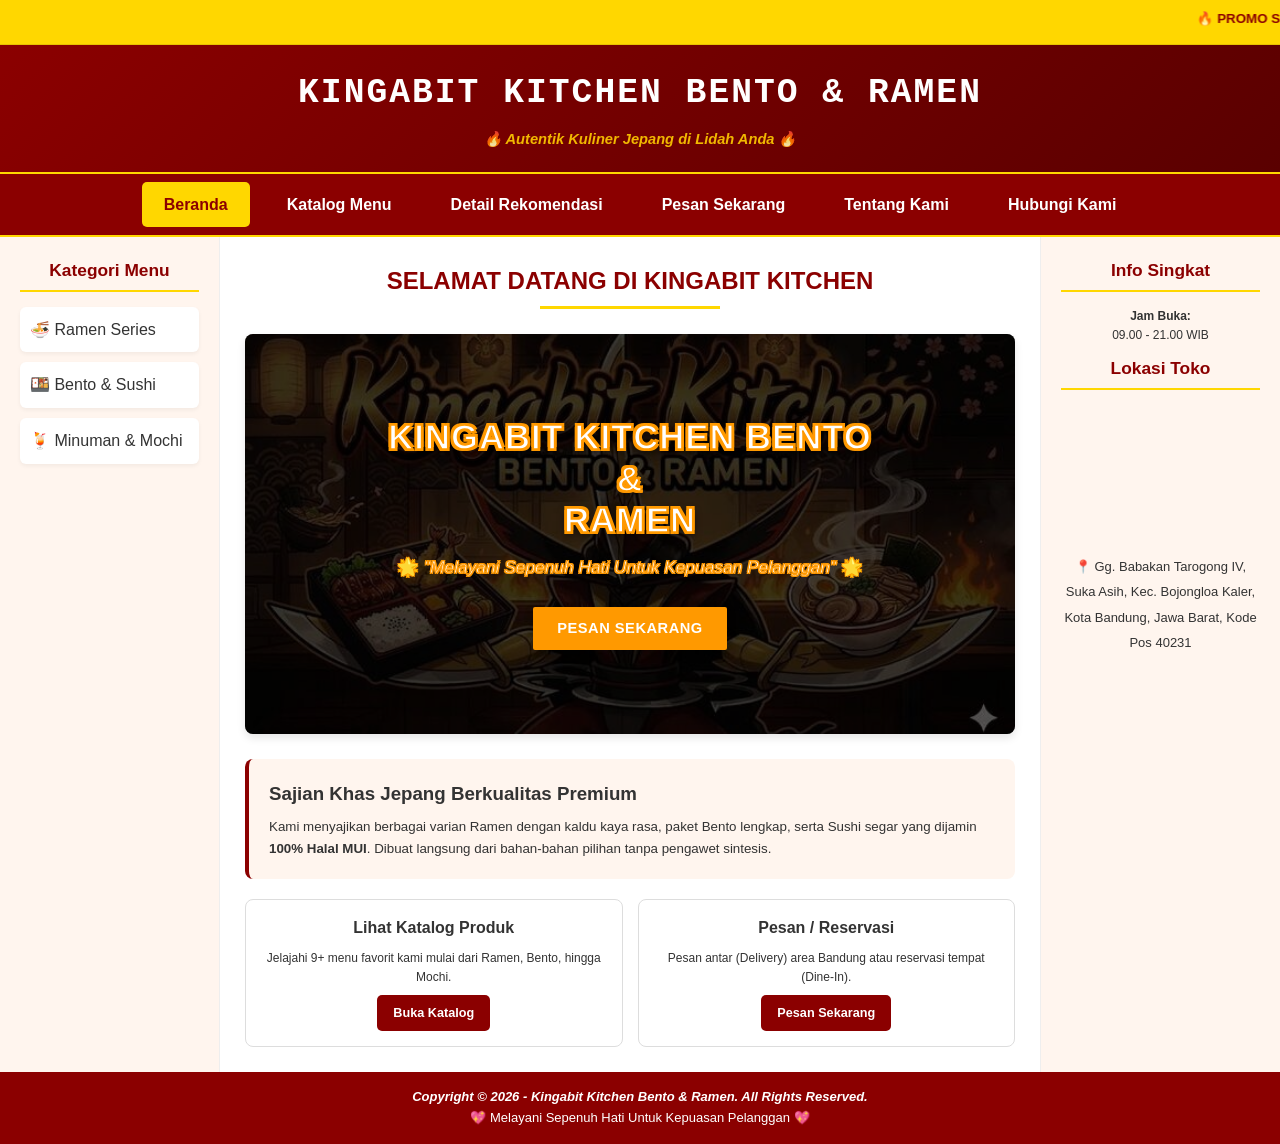
<file: index.html>
<!DOCTYPE html>
<html lang="id">
<head>
    <meta charset="UTF-8">
    <meta name="viewport" content="width=device-width, initial-scale=1.0">
    <title>Kingabit Kitchen Bento & Ramen (UAS KATI)</title>
    <link rel="stylesheet" href="style.css">
</head>
<body>
    <div class="grid-container">
        <!-- 1. HEADER -->
        <header style="
            background-color: #800000; 
            padding: 20px; 
            text-align: center;">
        <h1 style="
            color: #ffffff; 
            font-family: 'Rockwell', 'Georgia', 'Courier New', serif; 
            font-weight: bold; 
            text-transform: uppercase; 
            margin-bottom: 8px;
            letter-spacing: 2px;">
        Kingabit Kitchen Bento & Ramen
        </h1>
    
        <p style="
            color: #ffcc00; 
            font-family: 'Georgia', 'Times New Roman', serif; 
            font-style: italic; 
            font-size: 11pt; 
            margin: 0;">
        🔥 <span style="font-weight: bold;">Autentik Kuliner Jepang di Lidah Anda</span> 🔥
        </p>
        </header>

        <!-- MARQUEE PROMO -->
        <div class="marquee-container">
            <marquee behavior="scroll" direction="left">
                🔥 PROMO SPECIAL: Diskon Paket Combo Ramen + Ocha Refill Cuma Rp 45.000! Gratis Ongkir Wilayah Bandung Kota 🔥
            </marquee>
        </div>

        <!-- 2. MENU NAVIGASI -->
        <nav class="menu-bar">
            <a href="index.html" class="active">Beranda</a>
            <a href="katalog.html">Katalog Menu</a>
            <a href="detail.html">Detail Rekomendasi</a>
            <a href="transaksi.html">Pesan Sekarang</a>
            <a href="tentang.html">Tentang Kami</a>
            <a href="kontak.html">Hubungi Kami</a>
        </nav>

        <!-- 3. SIDEBAR LEFT -->
        <aside class="sidebar-left">
            <h3 class="sidebar-title">Kategori Menu</h3>
            <ul class="category-list">
                <li><a href="katalog.html#ramen">🍜 Ramen Series</a></li>
                <li><a href="katalog.html#bento">🍱 Bento & Sushi</a></li>
                <li><a href="katalog.html#minuman">🍹 Minuman & Mochi</a></li>
            </ul>
        </aside>

        <!-- 4. MAIN CONTENT -->
        <main class="content">
            <h2 class="page-title">SELAMAT DATANG DI KINGABIT KITCHEN</h2>
            <hr class="title-hr">

            <!-- Banner Utama & Link Gambar -->
           <div class="hero-banner">
            <div class="hero-overlay">
                <h1 class="hero-title">KINGABIT KITCHEN BENTO <br>&<br> RAMEN</h1>
                <p class="hero-subtitle">🌟 <i>"Melayani Sepenuh Hati Untuk Kepuasan Pelanggan"</i> 🌟</p>
                <a href="katalog.html" class="btn-hero">PESAN SEKARANG</a>
            </div>
            </div>

            <div style="background: var(--accent); padding: 20px; border-radius: 8px; border-left: 4px solid var(--primary); margin-bottom: 20px;">
                <h3>Sajian Khas Jepang Berkualitas Premium</h3>
                <p style="font-size: 10pt; margin-top: 8px;">
                    Kami menyajikan berbagai varian Ramen dengan kaldu kaya rasa, paket Bento lengkap, serta Sushi segar yang dijamin <b>100% Halal MUI</b>. Dibuat langsung dari bahan-bahan pilihan tanpa pengawet sintesis.
                </p>
            </div>

            <!-- Quick Action Cards -->
            <div style="display: grid; grid-template-columns: repeat(2, 1fr); gap: 15px;">
                <div style="border: 1px solid #ddd; padding: 15px; border-radius: 8px; text-align: center; background: #fff;">
                    <h4>Lihat Katalog Produk</h4>
                    <p style="font-size: 9pt; margin: 8px 0;">Jelajahi 9+ menu favorit kami mulai dari Ramen, Bento, hingga Mochi.</p>
                    <a href="katalog.html" class="btn-buy">Buka Katalog</a>
                </div>
                <div style="border: 1px solid #ddd; padding: 15px; border-radius: 8px; text-align: center; background: #fff;">
                    <h4>Pesan / Reservasi</h4>
                    <p style="font-size: 9pt; margin: 8px 0;">Pesan antar (Delivery) area Bandung atau reservasi tempat (Dine-In).</p>
                    <a href="transaksi.html" class="btn-buy">Pesan Sekarang</a>
                </div>
            </div>
        </main>

        <!-- 5. SIDEBAR RIGHT -->
        <aside class="sidebar-right">
            <h3 class="sidebar-title">Info Singkat</h3>
            <p style="font-size: 9pt; text-align: center; margin-bottom: 10px;">
                <b>Jam Buka:</b><br>09.00 - 21.00 WIB
            </p>
            <h3 class="sidebar-title">Lokasi Toko</h3>
            <iframe src="https://www.google.com/maps/embed?pb=!1m18!1m12!1m3!1d3960.6312420927347!2d107.5911013099026!3d-6.934601193036389!2m3!1f0!2f0!3f0!3m2!1i1024!2i768!4f13.1!3m3!1m2!1s0x2e68e8a3c2d49ab3%3A0x3b2aeac989854edc!2sGg.%20Babakan%20Tarogong%20IV%2C%20Kec.%20Bojongloa%20Kaler%2C%20Kota%20Bandung%2C%20Jawa%20Barat!5e0!3m2!1sid!2sid!4v1780182555825!5m2!1sid!2sid" 
                    width="100%" height="140" style="border:0; border-radius: 4px;" allowfullscreen="" loading="lazy"></iframe>
            <center>    
            <font face="Arial" size="2">
            📍 Gg. Babakan Tarogong IV, Suka Asih, Kec. Bojongloa Kaler, Kota Bandung, Jawa Barat, Kode Pos 40231<br><br>
            </font>
            </center>
        </aside>

        <!-- 6. FOOTER -->
        <footer>
            <center>
            <font face="Arial" size="2">
                <i><b>Copyright &copy; 2026 - Kingabit Kitchen Bento & Ramen. All Rights Reserved. </b></i><br>
                &#128150 Melayani Sepenuh Hati Untuk Kepuasan Pelanggan &#128150
            </font>
            </center>
        </footer>
    </div>
</body>
</html>
</file>
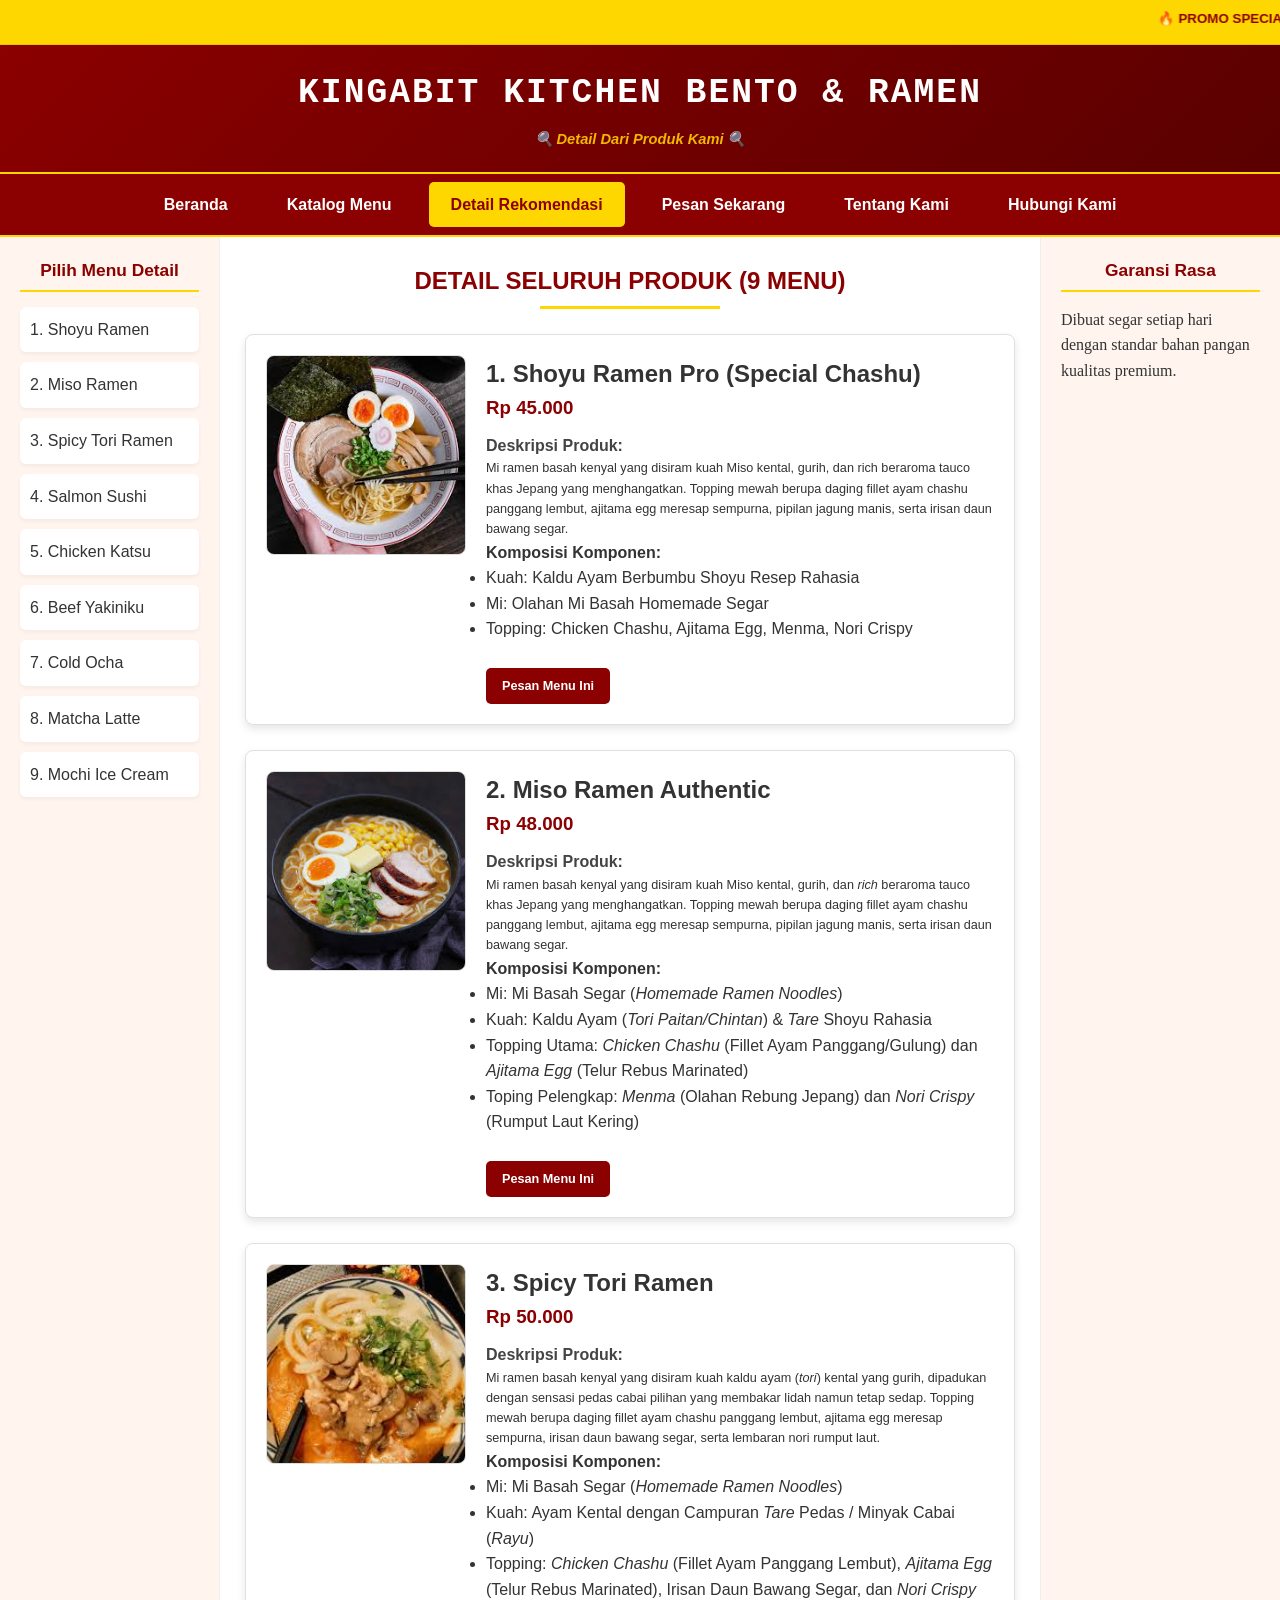
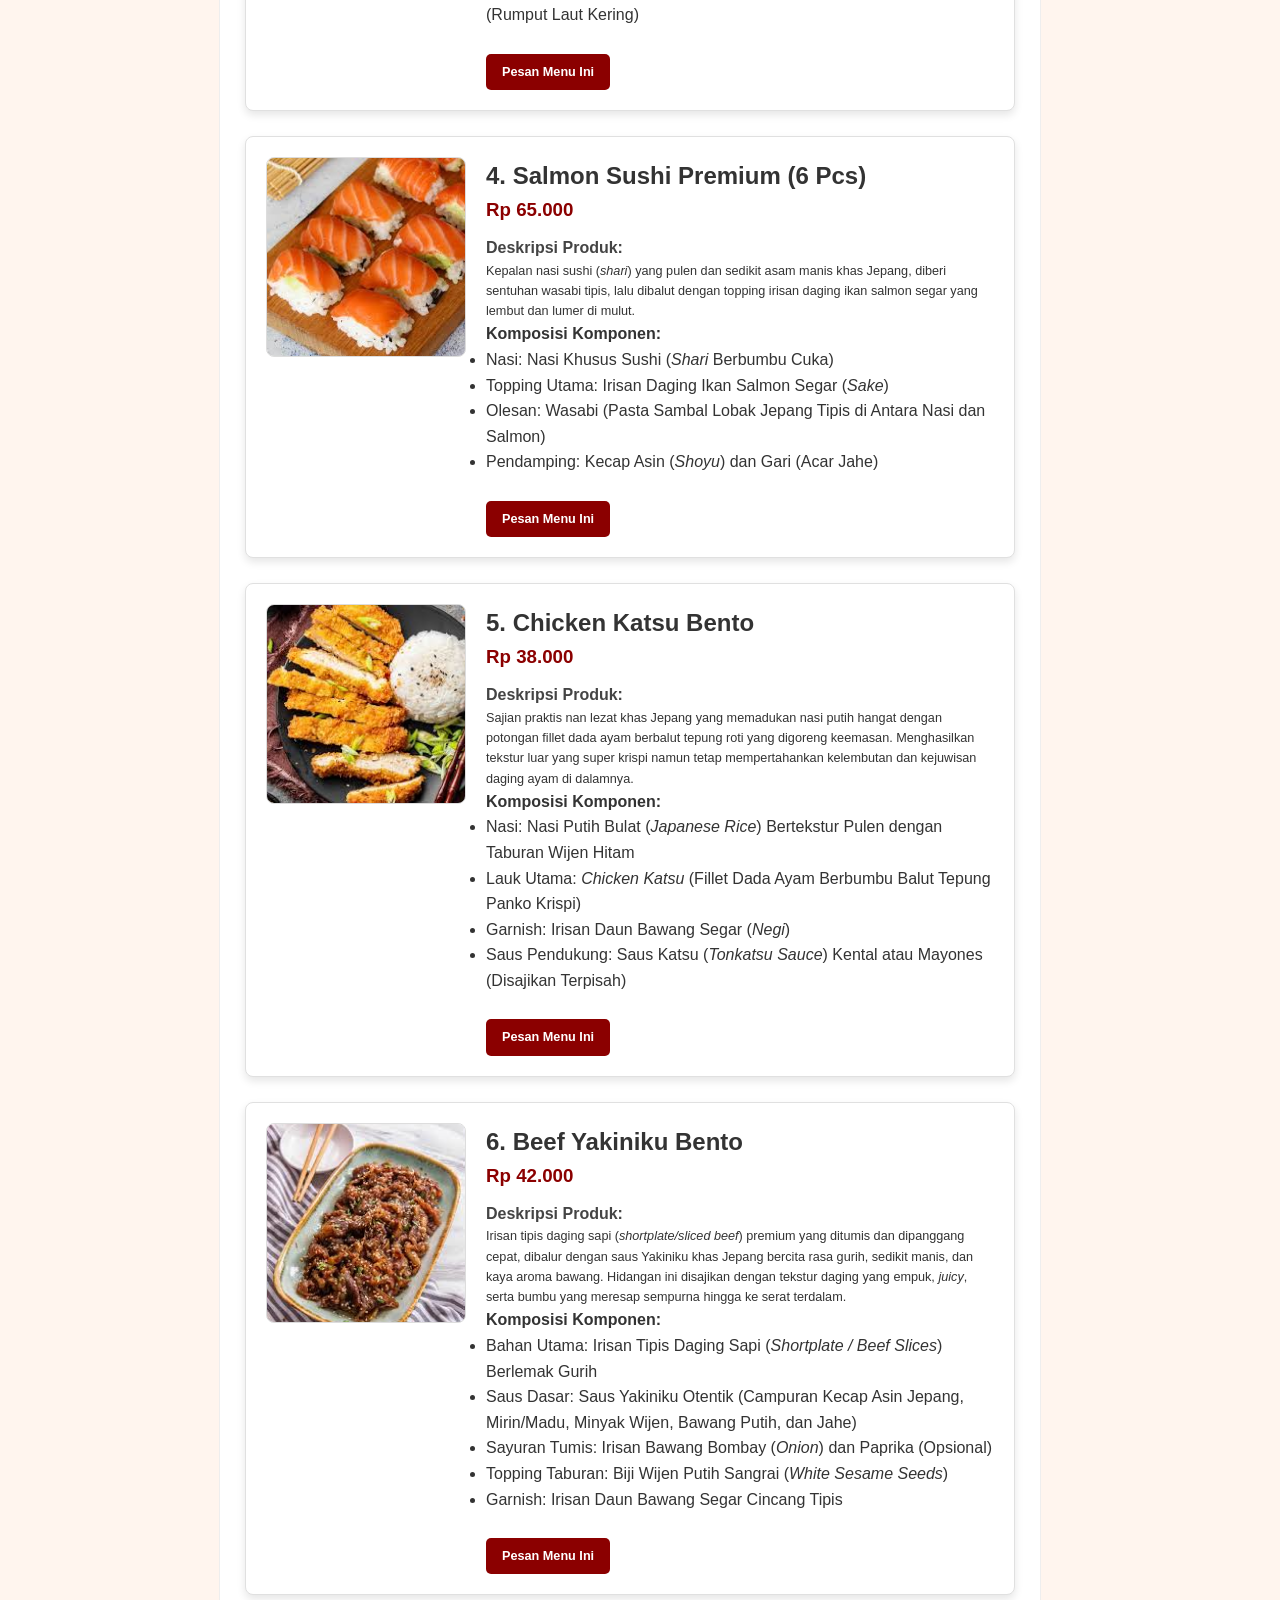
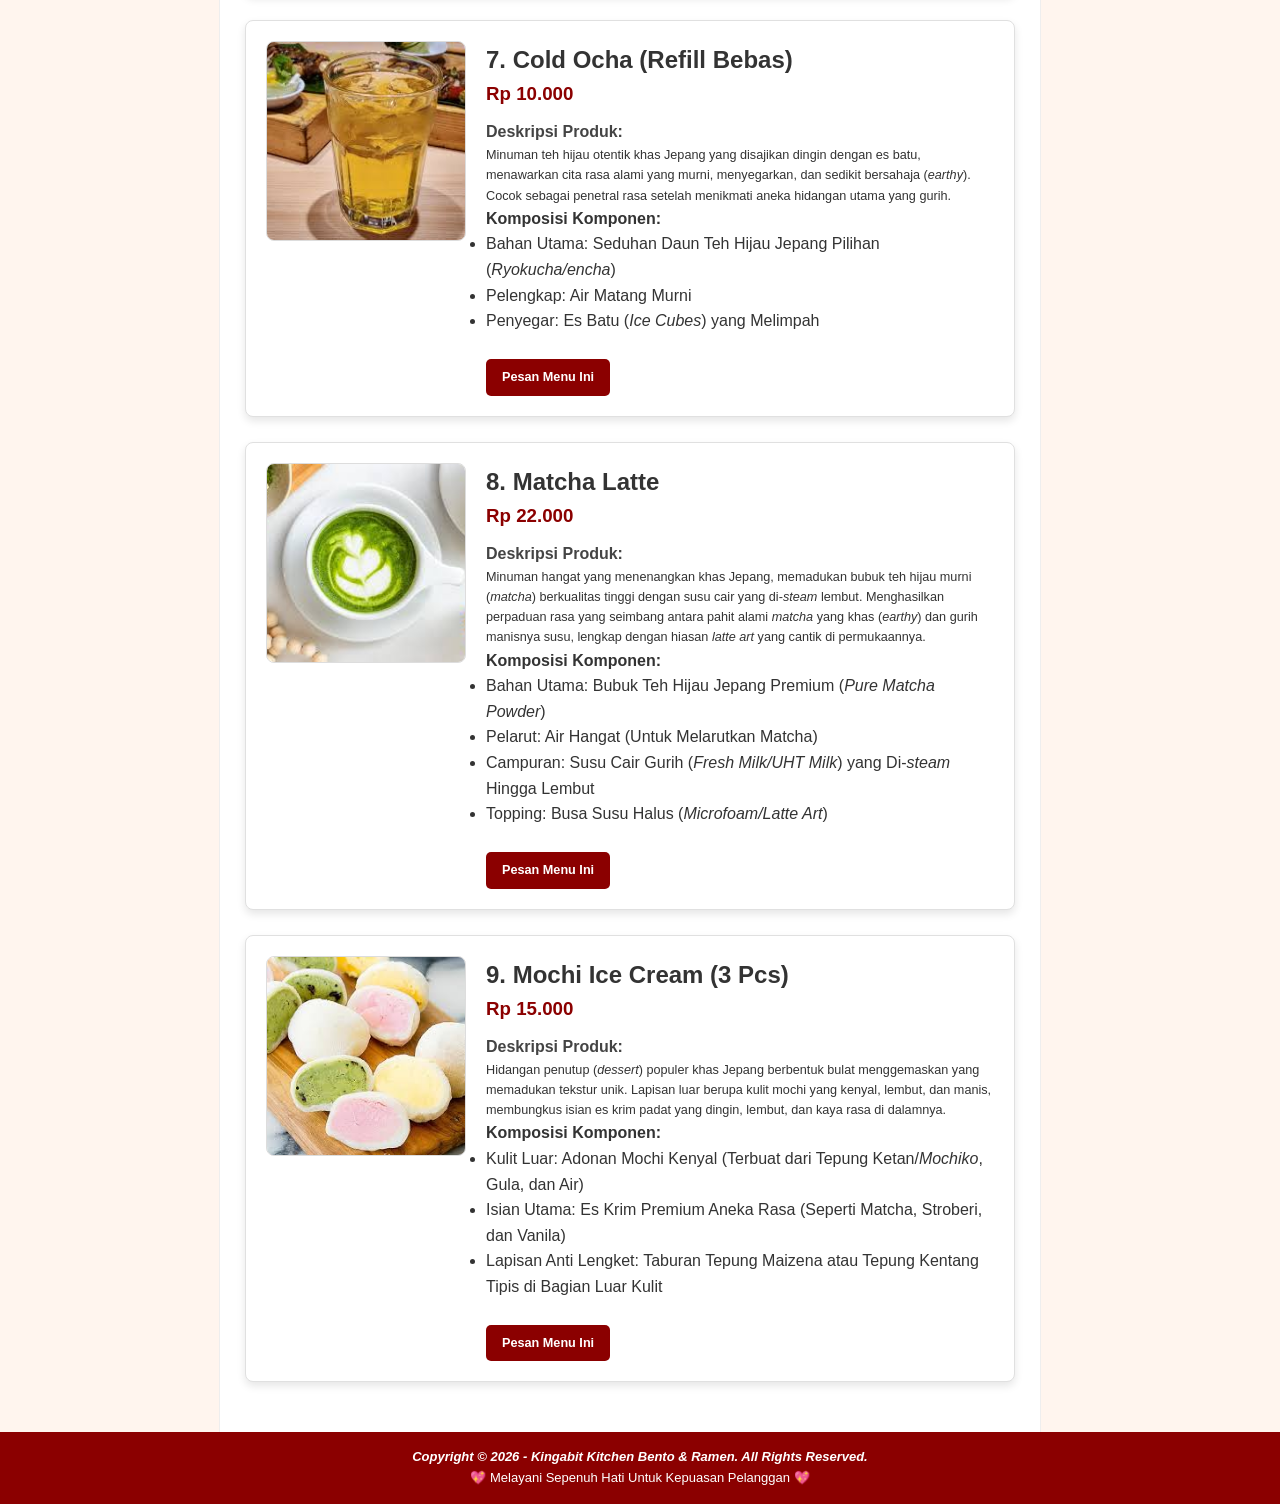
<file: detail.html>
<!DOCTYPE html>
<html lang="id">
<head>
    <meta charset="UTF-8">
    <title>Detail Produk - Kingabit Kitchen</title>
    <link rel="stylesheet" href="style.css">
</head>
<body>
    <div class="grid-container">
        <!-- MARQUEE ATAS -->
        <div class="marquee-container">
            <marquee behavior="scroll" direction="left">
                🔥 PROMO SPECIAL: Diskon Paket Combo Ramen + Ocha Refill Cuma Rp 45.000! Gratis Ongkir Wilayah Bandung Kota 🔥
            </marquee>
        </div>

        <header style="
            background-color: #800000; 
            padding: 20px; 
            text-align: center;">
        <h1 style="
            color: #ffffff; 
            font-family: 'Rockwell', 'Georgia', 'Courier New', serif; 
            font-weight: bold; 
            text-transform: uppercase; 
            margin-bottom: 8px;
            letter-spacing: 2px;">
        Kingabit Kitchen Bento & Ramen
        </h1>
    
        <p style="
            color: #ffcc00; 
            font-family: 'Georgia', 'Times New Roman', serif; 
            font-style: italic; 
            font-size: 11pt; 
            margin: 0;">
        🔍 <span style="font-weight: bold;">Detail Dari Produk Kami</span> 🔍
        </p>
        </header>

        <nav class="menu-bar">
            <a href="index.html">Beranda</a>
            <a href="katalog.html">Katalog Menu</a>
            <a href="detail.html" class="active">Detail Rekomendasi</a>
            <a href="transaksi.html">Pesan Sekarang</a>
            <a href="tentang.html">Tentang Kami</a>
            <a href="kontak.html">Hubungi Kami</a>
        </nav>

        <aside class="sidebar-left">
            <h3 class="sidebar-title">Pilih Menu Detail</h3>
            <ul class="category-list">
                <li><a href="#shoyu">1. Shoyu Ramen</a></li>
                <li><a href="#miso">2. Miso Ramen</a></li>
                <li><a href="#spicy">3. Spicy Tori Ramen</a></li>
                <li><a href="#sushi">4. Salmon Sushi</a></li>
                <li><a href="#katsu">5. Chicken Katsu</a></li>
                <li><a href="#yakiniku">6. Beef Yakiniku</a></li>
                <li><a href="#ocha">7. Cold Ocha</a></li>
                <li><a href="#matcha">8. Matcha Latte</a></li>
                <li><a href="#mochi">9. Mochi Ice Cream</a></li>
            </ul>
        </aside>

        <main class="content">
            <h2 class="page-title">DETAIL SELURUH PRODUK (9 MENU)</h2>
            <hr class="title-hr">

            <!-- PRODUK 1 -->
            <div class="detail-container" id="shoyu">
                <div class="detail-image"><img src="r.jpg" alt="Shoyu Ramen Pro"></div>
                <div class="detail-info">
                    <h2>1. Shoyu Ramen Pro (Special Chashu)</h2>
                    <h3 class="product-price">Rp 45.000</h3>
                    <h4>Deskripsi Produk:</h4>
                    <p style="font-size: 9.5pt;">Mi ramen basah kenyal yang disiram kuah Miso kental, gurih, dan rich beraroma tauco khas Jepang yang menghangatkan. Topping mewah berupa daging fillet ayam chashu panggang lembut, ajitama egg meresap sempurna, pipilan jagung manis, serta irisan daun bawang segar.</p>
                    <p><font face="Arial" size="3"><b>Komposisi Komponen:</b></font></p>
                    <font face="Arial" size="3">
                    <ul>
                        <li>Kuah: Kaldu Ayam Berbumbu Shoyu Resep Rahasia</li>
                        <li>Mi: Olahan Mi Basah Homemade Segar</li>
                        <li>Topping: Chicken Chashu, Ajitama Egg, Menma, Nori Crispy</li>
                    </ul>
                </font>
                    <br><a href="transaksi.html" class="btn-buy">Pesan Menu Ini</a>
                </div>
            </div>

            <!-- PRODUK 2 -->
            <div class="detail-container" id="miso">
                <div class="detail-image"><img src="k1.jpg" alt="Miso Ramen Authentic"></div>
                <div class="detail-info">
                    <h2>2. Miso Ramen Authentic</h2>
                    <h3 class="product-price">Rp 48.000</h3>
                    <h4>Deskripsi Produk:</h4>
                    <p style="font-size: 9.5pt;">Mi ramen basah kenyal yang disiram kuah Miso kental, gurih, dan <i>rich</i> beraroma tauco khas Jepang yang menghangatkan. Topping mewah berupa daging fillet ayam chashu panggang lembut, ajitama egg meresap sempurna, pipilan jagung manis, serta irisan daun bawang segar.</p>
                    <p><font face="Arial" size="3"><b>Komposisi Komponen:</b></font></p>
                    <font face="Arial" size="3">
                    <ul>
                        <li>Mi: Mi Basah Segar (<i>Homemade Ramen Noodles</i>)</li>
                        <li>Kuah: Kaldu Ayam (<i>Tori Paitan/Chintan</i>) & <i>Tare</i> Shoyu Rahasia</li>
                        <li>Topping Utama: <i>Chicken Chashu</i> (Fillet Ayam Panggang/Gulung) dan <i>Ajitama Egg</i> (Telur Rebus Marinated)</li>
                        <li>Toping Pelengkap: <i>Menma</i> (Olahan Rebung Jepang) dan <i>Nori Crispy</i> (Rumput Laut Kering)</li>
                    </ul>
                    </font>
                    <br><a href="transaksi.html" class="btn-buy">Pesan Menu Ini</a>
                </div>
            </div>

            <!-- PRODUK 3 -->
            <div class="detail-container" id="spicy">
                <div class="detail-image"><img src="k2.jpg" alt="Spicy Tori Ramen"></div>
                <div class="detail-info">
                    <h2>3. Spicy Tori Ramen</h2>
                    <h3 class="product-price">Rp 50.000</h3>
                    <h4>Deskripsi Produk:</h4>
                    <p style="font-size: 9.5pt;">Mi ramen basah kenyal yang disiram kuah kaldu ayam (<i>tori</i>) kental yang gurih, dipadukan dengan sensasi pedas cabai pilihan yang membakar lidah namun tetap sedap. Topping mewah berupa daging fillet ayam chashu panggang lembut, ajitama egg meresap sempurna, irisan daun bawang segar, serta lembaran nori rumput laut.</p>
                    <p><font face="Arial" size="3"><b>Komposisi Komponen:</b></font></p>
                    <font face="Arial" size="3">
                    <ul>
                        <li>Mi: Mi Basah Segar (<i>Homemade Ramen Noodles</i>)</li>
                        <li>Kuah: Ayam Kental dengan Campuran <i>Tare</i> Pedas / Minyak Cabai (<i>Rayu</i>)</li>
                        <li>Topping: <i>Chicken Chashu</i> (Fillet Ayam Panggang Lembut), <i>Ajitama Egg</i> (Telur Rebus Marinated), Irisan Daun Bawang Segar, dan <i>Nori Crispy</i> (Rumput Laut Kering)</li>
                    </ul>
                    </font>
                    <br><a href="transaksi.html" class="btn-buy">Pesan Menu Ini</a>
                </div>
            </div>

            <!-- PRODUK 4 -->
            <div class="detail-container" id="sushi">
                <div class="detail-image"><img src="k3.jpg" alt="Salmon Sushi Premium"></div>
                <div class="detail-info">
                    <h2>4. Salmon Sushi Premium (6 Pcs)</h2>
                    <h3 class="product-price">Rp 65.000</h3>
                    <h4>Deskripsi Produk:</h4>
                    <p style="font-size: 9.5pt;">Kepalan nasi sushi (<i>shari</i>) yang pulen dan sedikit asam manis khas Jepang, diberi sentuhan wasabi tipis, lalu dibalut dengan topping irisan daging ikan salmon segar yang lembut dan lumer di mulut.</p>
                    <p><font face="Arial" size="3"><b>Komposisi Komponen:</b></font></p>
                    <font face="Arial" size="3">
                    <ul>
                        <li>Nasi: Nasi Khusus Sushi (<i>Shari</i> Berbumbu Cuka)</li>
                        <li>Topping Utama: Irisan Daging Ikan Salmon Segar (<i>Sake</i>)</li>
                        <li>Olesan: Wasabi (Pasta Sambal Lobak Jepang Tipis di Antara Nasi dan Salmon)</li>
                        <li>Pendamping: Kecap Asin (<i>Shoyu</i>) dan Gari (Acar Jahe)</li>
                    </ul>
                    </font>
                    <br><a href="transaksi.html" class="btn-buy">Pesan Menu Ini</a>
                </div>
            </div>

            <!-- PRODUK 5 -->
            <div class="detail-container" id="katsu">
                <div class="detail-image"><img src="k4.jpg" alt="Chicken Katsu Bento"></div>
                <div class="detail-info">
                    <h2>5. Chicken Katsu Bento</h2>
                    <h3 class="product-price">Rp 38.000</h3>
                    <h4>Deskripsi Produk:</h4>
                    <p style="font-size: 9.5pt;">Sajian praktis nan lezat khas Jepang yang memadukan nasi putih hangat dengan potongan fillet dada ayam berbalut tepung roti yang digoreng keemasan. Menghasilkan tekstur luar yang super krispi namun tetap mempertahankan kelembutan dan kejuwisan daging ayam di dalamnya.</p>
                    <p><font face="Arial" size="3"><b>Komposisi Komponen:</b></font></p>
                    <font face="Arial" size="3">
                    <ul>
                        <li>Nasi: Nasi Putih Bulat (<i>Japanese Rice</i>) Bertekstur Pulen dengan Taburan Wijen Hitam</li>
                        <li>Lauk Utama: <i>Chicken Katsu</i> (Fillet Dada Ayam Berbumbu Balut Tepung Panko Krispi)</li>
                        <li>Garnish: Irisan Daun Bawang Segar (<i>Negi</i>)</li>
                        <li>Saus Pendukung: Saus Katsu (<i>Tonkatsu Sauce</i>) Kental atau Mayones (Disajikan Terpisah)</li>
                    </ul>
                    </font>
                    <br><a href="transaksi.html" class="btn-buy">Pesan Menu Ini</a>
                </div>
            </div>

            <!-- PRODUK 6 -->
            <div class="detail-container" id="yakiniku">
                <div class="detail-image"><img src="k5.jpg" alt="Beef Yakiniku Bento"></div>
                <div class="detail-info">
                    <h2>6. Beef Yakiniku Bento</h2>
                    <h3 class="product-price">Rp 42.000</h3>
                    <h4>Deskripsi Produk:</h4>
                    <p style="font-size: 9.5pt;">Irisan tipis daging sapi (<i>shortplate/sliced beef</i>) premium yang ditumis dan dipanggang cepat, dibalur dengan saus Yakiniku khas Jepang bercita rasa gurih, sedikit manis, dan kaya aroma bawang. Hidangan ini disajikan dengan tekstur daging yang empuk, <i>juicy</i>, serta bumbu yang meresap sempurna hingga ke serat terdalam.</p>
                    <p><font face="Arial" size="3"><b>Komposisi Komponen:</b></font></p>
                    <font face="Arial" size="3">
                    <ul>
                        <li>Bahan Utama: Irisan Tipis Daging Sapi (<i>Shortplate / Beef Slices</i>) Berlemak Gurih</li>
                        <li>Saus Dasar: Saus Yakiniku Otentik (Campuran Kecap Asin Jepang, Mirin/Madu, Minyak Wijen, Bawang Putih, dan Jahe)</li>
                        <li>Sayuran Tumis: Irisan Bawang Bombay (<i>Onion</i>) dan Paprika (Opsional)</li>
                        <li>Topping Taburan: Biji Wijen Putih Sangrai (<i>White Sesame Seeds</i>)</li>
                        <li>Garnish: Irisan Daun Bawang Segar Cincang Tipis</li>
                    </ul>
                    </font>
                    <br><a href="transaksi.html" class="btn-buy">Pesan Menu Ini</a>
                </div>
            </div>

            <!-- PRODUK 7 -->
            <div class="detail-container" id="ocha">
                <div class="detail-image"><img src="k6.jpg" alt="Cold Ocha Refill"></div>
                <div class="detail-info">
                    <h2>7. Cold Ocha (Refill Bebas)</h2>
                    <h3 class="product-price">Rp 10.000</h3>
                    <h4>Deskripsi Produk:</h4>
                    <p style="font-size: 9.5pt;">Minuman teh hijau otentik khas Jepang yang disajikan dingin dengan es batu, menawarkan cita rasa alami yang murni, menyegarkan, dan sedikit bersahaja (<i>earthy</i>). Cocok sebagai penetral rasa setelah menikmati aneka hidangan utama yang gurih.</p>
                    <p><font face="Arial" size="3"><b>Komposisi Komponen:</b></font></p>
                    <font face="Arial" size="3">
                    <ul>
                        <li>Bahan Utama: Seduhan Daun Teh Hijau Jepang Pilihan (<i>Ryokucha/encha</i>)</li>
                        <li>Pelengkap: Air Matang Murni</li>
                        <li>Penyegar: Es Batu (<i>Ice Cubes</i>) yang Melimpah</li>
                    </ul>
                    </font>
                    <br><a href="transaksi.html" class="btn-buy">Pesan Menu Ini</a>
                </div>
            </div>

            <!-- PRODUK 8 -->
            <div class="detail-container" id="matcha">
                <div class="detail-image"><img src="k7.jpg" alt="Iced Matcha Latte"></div>
                <div class="detail-info">
                    <h2>8. Matcha Latte</h2>
                    <h3 class="product-price">Rp 22.000</h3>
                    <h4>Deskripsi Produk:</h4>
                    <p style="font-size: 9.5pt;">Minuman hangat yang menenangkan khas Jepang, memadukan bubuk teh hijau murni (<i>matcha</i>) berkualitas tinggi dengan susu cair yang di-<i>steam</i> lembut. Menghasilkan perpaduan rasa yang seimbang antara pahit alami <i>matcha</i> yang khas (<i>earthy</i>) dan gurih manisnya susu, lengkap dengan hiasan <i>latte art</i> yang cantik di permukaannya.</p>
                    <p><font face="Arial" size="3"><b>Komposisi Komponen:</b></font></p>
                    <font face="Arial" size="3">
                    <ul>
                        <li>Bahan Utama: Bubuk Teh Hijau Jepang Premium (<i>Pure Matcha Powder</i>)</li>
                        <li>Pelarut: Air Hangat (Untuk Melarutkan Matcha)</li>
                        <li>Campuran: Susu Cair Gurih (<i>Fresh Milk/UHT Milk</i>) yang Di-<i>steam</i> Hingga Lembut</li>
                        <li>Topping: Busa Susu Halus (<i>Microfoam/Latte Art</i>)</li>
                    </ul>
                    </font>
                    <br><a href="transaksi.html" class="btn-buy">Pesan Menu Ini</a>
                </div>
            </div>

            <!-- PRODUK 9 -->
            <div class="detail-container" id="mochi">
                <div class="detail-image"><img src="k8.jpg" alt="Mochi Ice Cream"></div>
                <div class="detail-info">
                    <h2>9. Mochi Ice Cream (3 Pcs)</h2>
                    <h3 class="product-price">Rp 15.000</h3>
                    <h4>Deskripsi Produk:</h4>
                    <p style="font-size: 9.5pt;">Hidangan penutup (<i>dessert</i>) populer khas Jepang berbentuk bulat menggemaskan yang memadukan tekstur unik. Lapisan luar berupa kulit mochi yang kenyal, lembut, dan manis, membungkus isian es krim padat yang dingin, lembut, dan kaya rasa di dalamnya.</p>
                    <p><font face="Arial" size="3"><b>Komposisi Komponen:</b></font></p>
                    <font face="Arial" size="3">
                    <ul>
                        <li>Kulit Luar: Adonan Mochi Kenyal (Terbuat dari Tepung Ketan/<i>Mochiko</i>, Gula, dan Air)</li>
                        <li>Isian Utama: Es Krim Premium Aneka Rasa (Seperti Matcha, Stroberi, dan Vanila)</li>
                        <li>Lapisan Anti Lengket: Taburan Tepung Maizena atau Tepung Kentang Tipis di Bagian Luar Kulit</li>
                    </ul>
                    </font>
                    <br><a href="transaksi.html" class="btn-buy">Pesan Menu Ini</a>
                </div>
            </div>
        </main>

        <aside class="sidebar-right">
            <h3 class="sidebar-title">Garansi Rasa</h3>
            <p style="font-size: 12pt; font-family: 'Times New Roman', Times, serif;">Dibuat segar setiap hari dengan standar bahan pangan kualitas premium.</p>
        </aside>

        <footer>
            <center>
            <font face="Arial" size="2">
                <i><b>Copyright &copy; 2026 - Kingabit Kitchen Bento & Ramen. All Rights Reserved. </b></i><br>
                &#128150 Melayani Sepenuh Hati Untuk Kepuasan Pelanggan &#128150
            </font>
            </center>
        </footer>
    </div>
</body>
</html>
</file>
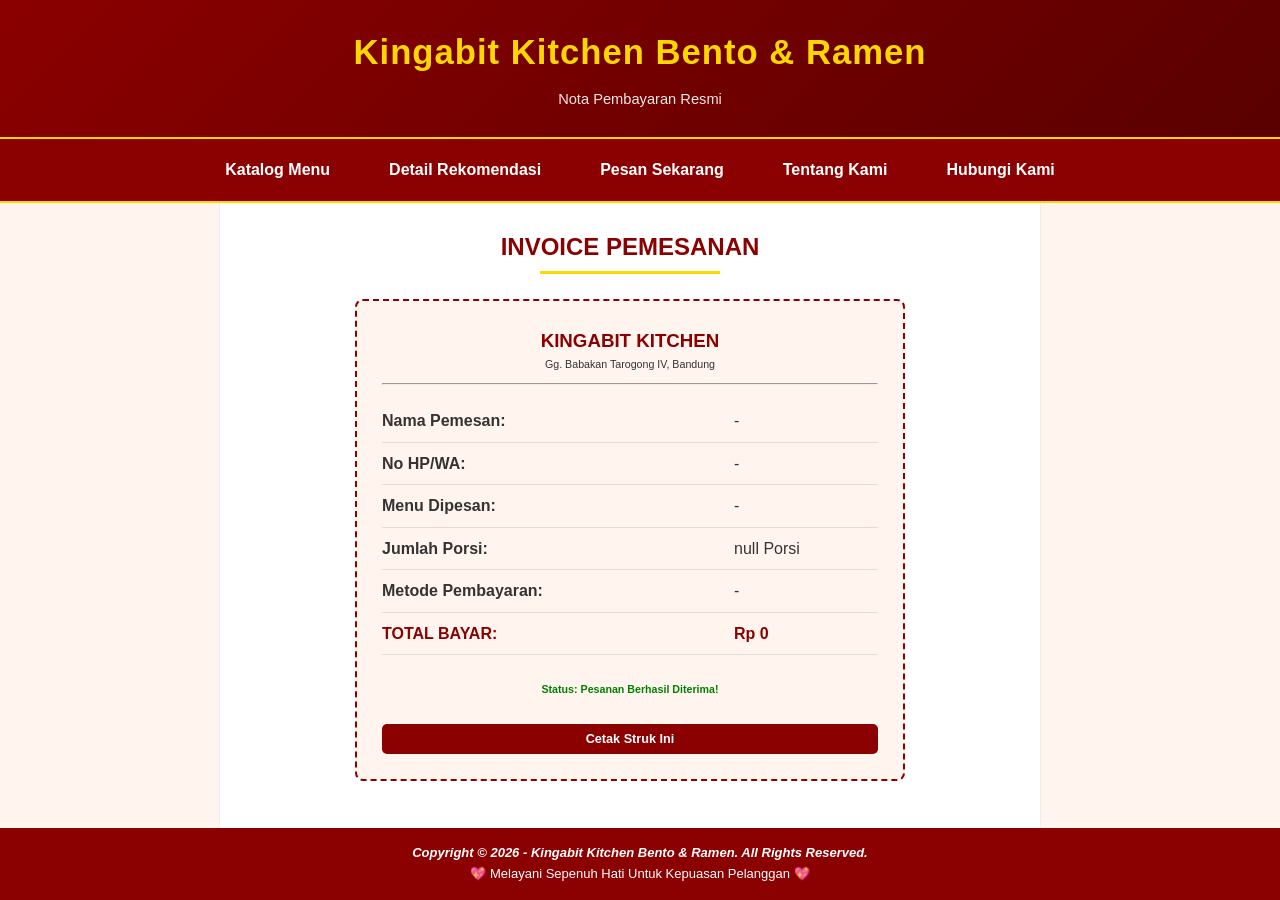
<file: invoice.html>
<!DOCTYPE html>
<html lang="id">
<head>
    <meta charset="UTF-8">
    <title>Struk Invoice - Kingabit Kitchen</title>
    <link rel="stylesheet" href="style.css">
</head>
<body>
    <div class="grid-container">
        <header>
            <h1>Kingabit Kitchen Bento & Ramen</h1>
            <p>Nota Pembayaran Resmi</p>
        </header>

        <nav class="menu-bar">
            <a href="katalog.html">Katalog Menu</a>
            <a href="detail.html">Detail Rekomendasi</a>
            <a href="transaksi.html">Pesan Sekarang</a>
            <a href="tentang.html">Tentang Kami</a>
            <a href="kontak.html">Hubungi Kami</a>
        </nav>

        <aside class="sidebar-left"></aside>

        <main class="content">
            <h2 class="page-title">INVOICE PEMESANAN</h2>
            <hr class="title-hr">

            <div class="invoice-card">
                <h3 style="text-align: center; color: var(--primary);">KINGABIT KITCHEN</h3>
                <p style="text-align: center; font-size: 8pt;">Gg. Babakan Tarogong IV, Bandung</p>
                <hr style="margin: 10px 0;">

                <table class="invoice-table">
                    <tr><td><b>Nama Pemesan:</b></td><td id="outNama">-</td></tr>
                    <tr><td><b>No HP/WA:</b></td><td id="outHp">-</td></tr>
                    <tr><td><b>Menu Dipesan:</b></td><td id="outMenu">-</td></tr>
                    <tr><td><b>Jumlah Porsi:</b></td><td id="outQty">-</td></tr>
                    <tr><td><b>Metode Pembayaran:</b></td><td id="outMetode">-</td></tr>
                    <tr style="font-weight: bold; font-size: 12pt; color: var(--primary);">
                        <td>TOTAL BAYAR:</td>
                        <td id="outTotal">-</td>
                    </tr>
                </table>
                <br>
                <p style="text-align: center; font-size: 8pt; color: green;"><b>Status: Pesanan Berhasil Diterima!</b></p>
                <br>
                <button onclick="window.print()" class="btn-buy" style="width:100%;">Cetak Struk Ini</button>
            </div>
        </main>

        <aside class="sidebar-right"></aside>

        <footer>
            <center>
            <font face="Arial" size="2">
                <i><b>Copyright &copy; 2026 - Kingabit Kitchen Bento & Ramen. All Rights Reserved. </b></i><br>
                &#128150 Melayani Sepenuh Hati Untuk Kepuasan Pelanggan &#128150
            </font>
            </center>
        </footer>
    </div>

    <script>
        window.onload = function() {
            document.getElementById('outNama').innerText = localStorage.getItem('inv_nama') || "-";
            document.getElementById('outHp').innerText = localStorage.getItem('inv_hp') || "-";
            document.getElementById('outMenu').innerText = localStorage.getItem('inv_menu') || "-";
            document.getElementById('outQty').innerText = localStorage.getItem('inv_qty') + " Porsi";
            document.getElementById('outMetode').innerText = localStorage.getItem('inv_metode') || "-";
            
            let total = parseInt(localStorage.getItem('inv_total')) || 0;
            document.getElementById('outTotal').innerText = "Rp " + total.toLocaleString('id-ID');
        }
    </script>
</body>
</html>
</file>
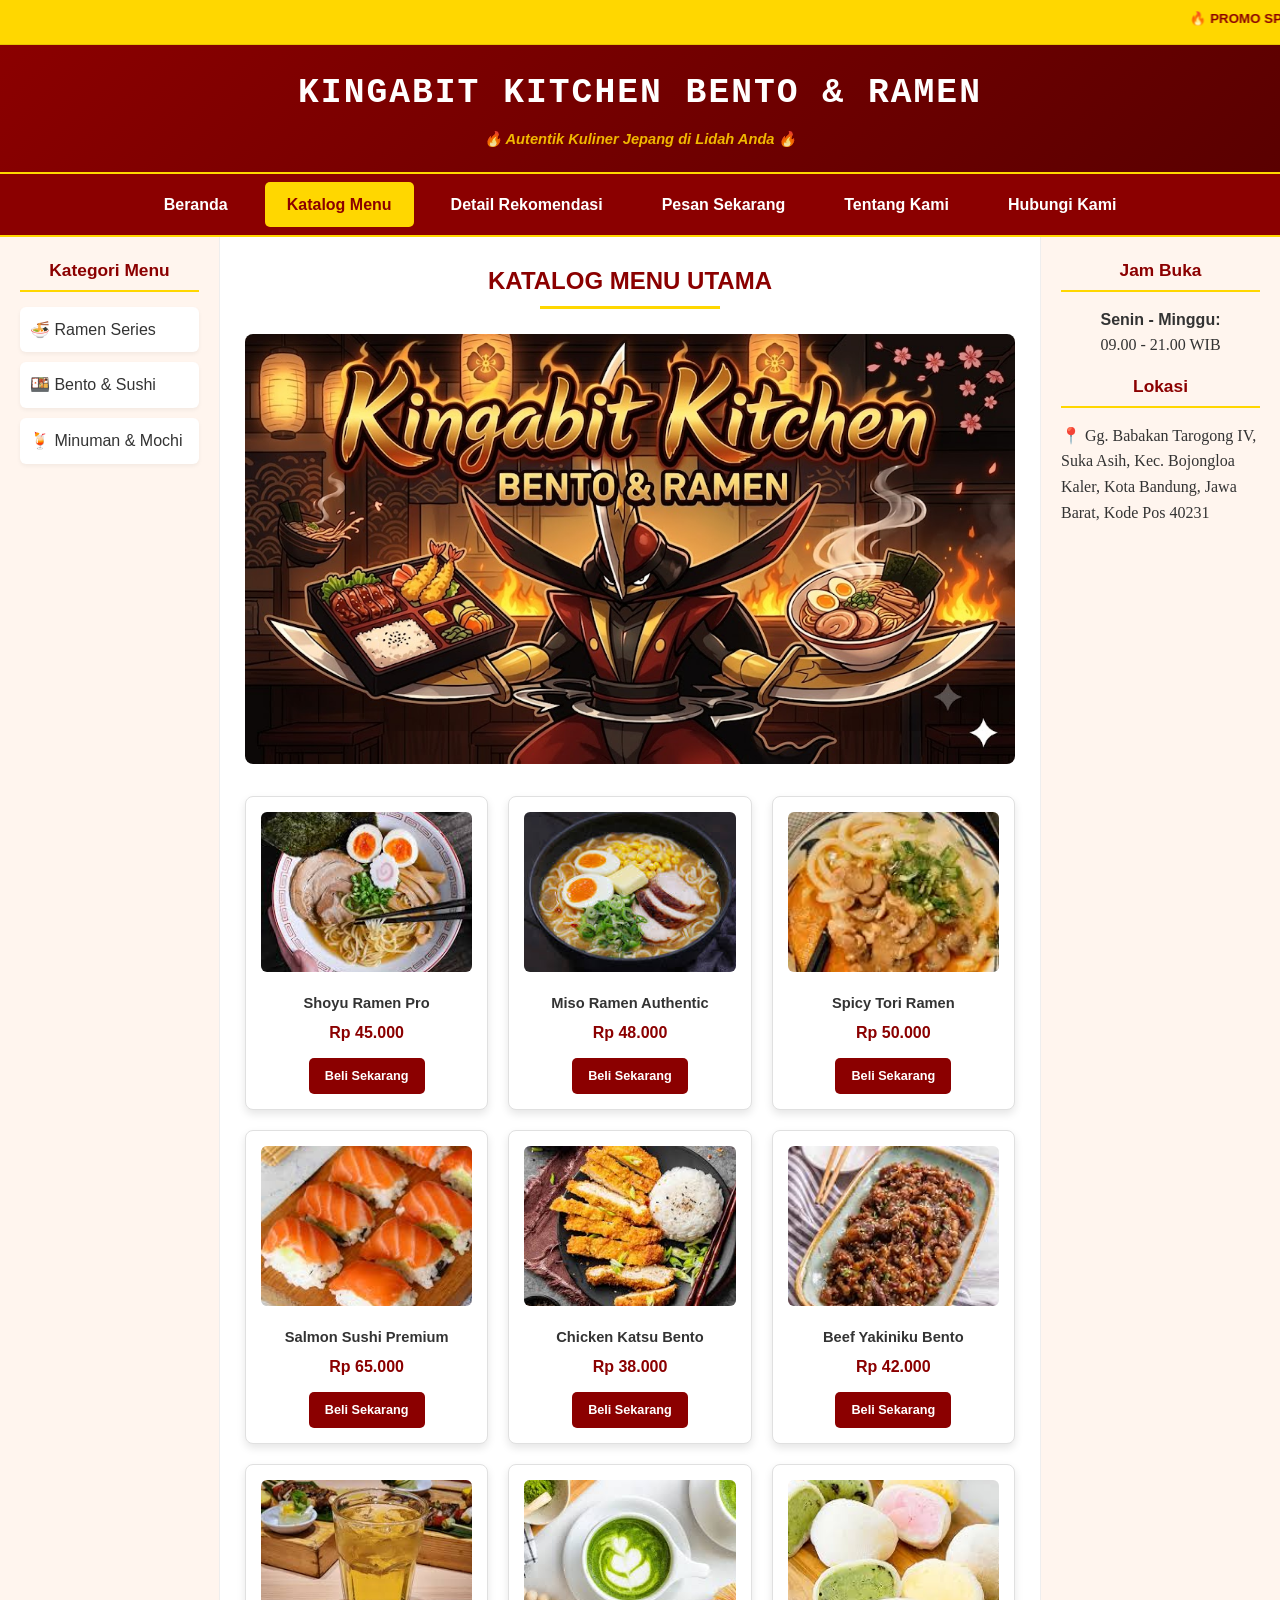
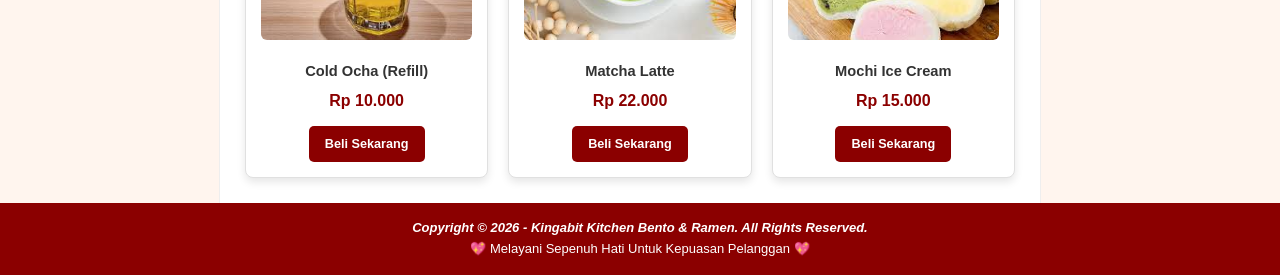
<file: katalog.html>
<!DOCTYPE html>
<html lang="id">
<head>
    <meta charset="UTF-8">
    <title>Katalog Menu - Kingabit Kitchen</title>
    <link rel="stylesheet" href="style.css">
</head>
<body>
    <div class="grid-container">
        <!-- MARQUEE DI POSISI PALING ATAS -->
        <div class="marquee-container">
            <marquee behavior="scroll" direction="left">
                🔥 PROMO SPECIAL: Diskon Paket Combo Ramen + Ocha Refill Cuma Rp 45.000! Gratis Ongkir Wilayah Bandung Kota 🔥
            </marquee>
        </div>

        <!-- HEADER -->
        <header style="
            background-color: #800000; 
            padding: 20px; 
            text-align: center;">
        <h1 style="
            color: #ffffff; 
            font-family: 'Rockwell', 'Georgia', 'Courier New', serif; 
            font-weight: bold; 
            text-transform: uppercase; 
            margin-bottom: 8px;
            letter-spacing: 2px;">
        Kingabit Kitchen Bento & Ramen
        </h1>
    
        <p style="
            color: #ffcc00; 
            font-family: 'Georgia', 'Times New Roman', serif; 
            font-style: italic; 
            font-size: 11pt; 
            margin: 0;">
        🔥 <span style="font-weight: bold;">Autentik Kuliner Jepang di Lidah Anda</span> 🔥
        </p>
        </header>

        <!-- MENU NAVIGASI -->
        <nav class="menu-bar">
            <a href="index.html">Beranda</a>
            <a href="katalog.html" class="active">Katalog Menu</a>
            <a href="detail.html">Detail Rekomendasi</a>
            <a href="transaksi.html">Pesan Sekarang</a>
            <a href="tentang.html">Tentang Kami</a>
            <a href="kontak.html">Hubungi Kami</a>
        </nav>

        <!-- SIDEBAR LEFT -->
        <aside class="sidebar-left">
            <h3 class="sidebar-title">Kategori Menu</h3>
            <ul class="category-list">
                <li><a href="#ramen">🍜 Ramen Series</a></li>
                <li><a href="#bento">🍱 Bento & Sushi</a></li>
                <li><a href="#minuman">🍹 Minuman & Mochi</a></li>
            </ul>
        </aside>

        <!-- MAIN CONTENT -->
        <main class="content">
            <h2 class="page-title">KATALOG MENU UTAMA</h2>
            <hr class="title-hr">

            <div style="text-align: center; margin-bottom: 25px;">
                <a href="transaksi.html">
                    <img src="kengbit.jpg" alt="Banner Promo" style="width: 100%; border-radius: 8px;">
                </a>
            </div>

            <!-- GRID 9 PRODUK -->
            <div class="catalog-grid">
                <!-- 1 -->
                <div class="product-card" id="ramen">
                    <img src="r.jpg" alt="Shoyu Ramen Pro">
                    <div class="product-title">Shoyu Ramen Pro</div>
                    <div class="product-price">Rp 45.000</div>
                    <a href="detail.html#shoyu" class="btn-buy">Beli Sekarang</a>
                </div>
                <!-- 2 -->
                <div class="product-card">
                    <img src="k1.jpg" alt="Miso Ramen Authentic">
                    <div class="product-title">Miso Ramen Authentic</div>
                    <div class="product-price">Rp 48.000</div>
                    <a href="detail.html#miso" class="btn-buy">Beli Sekarang</a>
                </div>
                <!-- 3 -->
                <div class="product-card">
                    <img src="k2.jpg" alt="Spicy Tori Ramen">
                    <div class="product-title">Spicy Tori Ramen</div>
                    <div class="product-price">Rp 50.000</div>
                    <a href="detail.html#spicy" class="btn-buy">Beli Sekarang</a>
                </div>
                <!-- 4 -->
                <div class="product-card" id="bento">
                    <img src="k3.jpg" alt="Salmon Sushi Premium">
                    <div class="product-title">Salmon Sushi Premium</div>
                    <div class="product-price">Rp 65.000</div>
                    <a href="detail.html#sushi" class="btn-buy">Beli Sekarang</a>
                </div>
                <!-- 5 -->
                <div class="product-card">
                    <img src="k4.jpg" alt="Chicken Katsu Bento">
                    <div class="product-title">Chicken Katsu Bento</div>
                    <div class="product-price">Rp 38.000</div>
                    <a href="detail.html#katsu" class="btn-buy">Beli Sekarang</a>
                </div>
                <!-- 6 -->
                <div class="product-card">
                    <img src="k5.jpg" alt="Beef Yakiniku Bento">
                    <div class="product-title">Beef Yakiniku Bento</div>
                    <div class="product-price">Rp 42.000</div>
                    <a href="detail.html#yakiniku" class="btn-buy">Beli Sekarang</a>
                </div>
                <!-- 7 -->
                <div class="product-card" id="minuman">
                    <img src="k6.jpg" alt="Cold Ocha Refill">
                    <div class="product-title">Cold Ocha (Refill)</div>
                    <div class="product-price">Rp 10.000</div>
                    <a href="detail.html#ocha" class="btn-buy">Beli Sekarang</a>
                </div>
                <!-- 8 -->
                <div class="product-card">
                    <img src="k7.jpg" alt="Iced Matcha Latte">
                    <div class="product-title">Matcha Latte</div>
                    <div class="product-price">Rp 22.000</div>
                    <a href="detail.html#matcha" class="btn-buy">Beli Sekarang</a>
                </div>
                <!-- 9 -->
                <div class="product-card">
                    <img src="k8.jpg" alt="Mochi Ice Cream">
                    <div class="product-title">Mochi Ice Cream</div>
                    <div class="product-price">Rp 15.000</div>
                    <a href="detail.html#mochi" class="btn-buy">Beli Sekarang</a>
                </div>
            </div>
        </main>

        <!-- SIDEBAR RIGHT -->
        <aside class="sidebar-right">
            <h3 class="sidebar-title">Jam Buka</h3>
            <p style="font-size: 12pt; font-family: 'Times New Roman', Times, serif; text-align: center; margin-bottom: 15px;">
                <b>Senin - Minggu:</b><br>09.00 - 21.00 WIB
            </p>
            <h3 class="sidebar-title">Lokasi</h3>
            <p style="font-size: 12pt; font-family: 'Times New Roman', Times, serif;">📍 Gg. Babakan Tarogong IV, Suka Asih, Kec. Bojongloa Kaler, Kota Bandung, Jawa Barat, Kode Pos 40231</p>
        </aside>

        <!-- FOOTER -->
        <footer>
            <center>
            <font face="Arial" size="2">
                <i><b>Copyright &copy; 2026 - Kingabit Kitchen Bento & Ramen. All Rights Reserved. </b></i><br>
                &#128150 Melayani Sepenuh Hati Untuk Kepuasan Pelanggan &#128150
            </font>
            </center>
        </footer>
    </div>
</body>
</html>
</file>
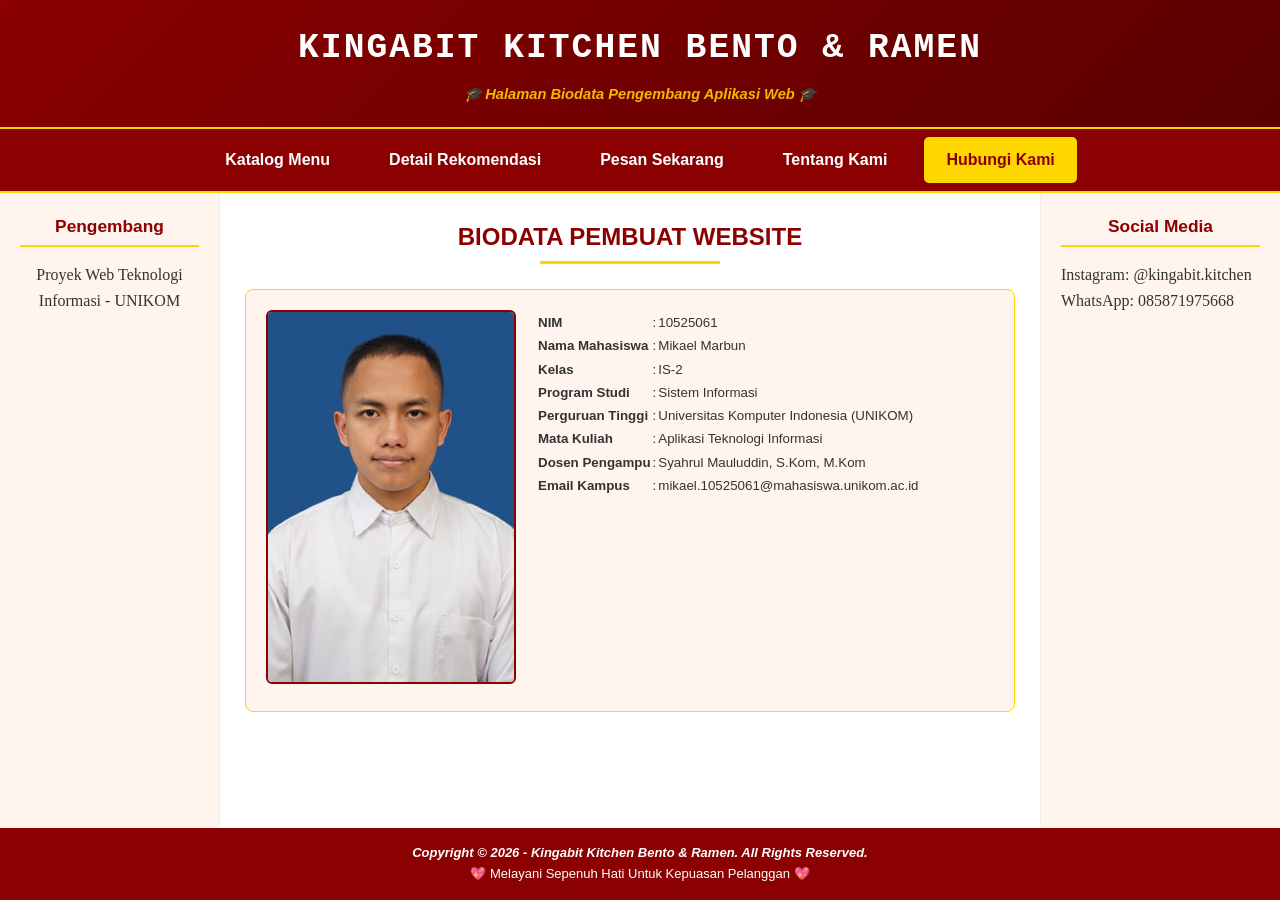
<file: kontak.html>
<!DOCTYPE html>
<html lang="id">
<head>
    <meta charset="UTF-8">
    <title>Kontak & Biodata - Kingabit Kitchen</title>
    <link rel="stylesheet" href="style.css">
</head>
<body>
    <div class="grid-container">
        <header style="
            background-color: #800000; 
            padding: 20px; 
            text-align: center;">
        <h1 style="
            color: #ffffff; 
            font-family: 'Rockwell', 'Georgia', 'Courier New', serif; 
            font-weight: bold; 
            text-transform: uppercase; 
            margin-bottom: 8px;
            letter-spacing: 2px;">
        Kingabit Kitchen Bento & Ramen
        </h1>
    
        <p style="
            color: #ffcc00; 
            font-family: 'Georgia', 'Times New Roman', serif; 
            font-style: italic; 
            font-size: 11pt; 
            margin: 0;">
        🎓 <span style="font-weight: bold;">Halaman Biodata Pengembang Aplikasi Web</span> 🎓
        </p>
        </header>

        <nav class="menu-bar">
            <a href="katalog.html">Katalog Menu</a>
            <a href="detail.html">Detail Rekomendasi</a>
            <a href="transaksi.html">Pesan Sekarang</a>
            <a href="tentang.html">Tentang Kami</a>
            <a href="kontak.html" class="active">Hubungi Kami</a>
        </nav>

        <aside class="sidebar-left">
            <h3 class="sidebar-title">Pengembang</h3>
            <p style="font-size: 12pt; text-align: center;font-family: 'Times New Roman', Times, serif;">Proyek Web Teknologi Informasi - UNIKOM</p>
        </aside>

        <main class="content">
            <h2 class="page-title">BIODATA PEMBUAT WEBSITE</h2>
            <hr class="title-hr">

            <div style="display: flex; gap: 20px; background: var(--accent); padding: 20px; border-radius: 8px; border: 1px solid var(--secondary);">
                <div>
                    <!-- Link Foto Mahasiswa -->
                    <img src="WhatsApp Image 2026-07-09 at 15.18.38.jpeg" alt="Foto Mikael Marbun" style="width: 250px; height: auto; border-radius: 6px; border: 2px solid var(--primary);">
                </div>
                <div style="font-size: 10pt; font-family: 'Times New Roman', Times, serif;">
                <table cellpadding="6">
                    <tr><td><b>NIM</b></td><td>:</td><td>10525061</td></tr>
                    <tr><td><b>Nama Mahasiswa</b></td><td>:</td><td>Mikael Marbun</td></tr>
                    <tr><td><b>Kelas</b></td><td>:</td><td>IS-2</td></tr>
                    <tr><td><b>Program Studi</b></td><td>:</td><td>Sistem Informasi</td></tr>
                    <tr><td><b>Perguruan Tinggi</b></td><td>:</td><td>Universitas Komputer Indonesia (UNIKOM)</td></tr>
                    <tr><td><b>Mata Kuliah</b></td><td>:</td><td>Aplikasi Teknologi Informasi</td></tr>
                    <tr><td><b>Dosen Pengampu</b></td><td>:</td><td>Syahrul Mauluddin, S.Kom, M.Kom</td></tr>
                    <tr><td><b>Email Kampus</b></td><td>:</td><td>mikael.10525061@mahasiswa.unikom.ac.id</td></tr>
                </table>
            </div>
            </div>
        </main>

        <aside class="sidebar-right">
            <h3 class="sidebar-title">Social Media</h3>
            <p style="font-size: 12pt; font-family: 'Times New Roman', Times, serif;">Instagram: @kingabit.kitchen<br>WhatsApp: 085871975668</p>
        </aside>

        <footer>
            <center>
            <font face="Arial" size="2">
                <i><b>Copyright &copy; 2026 - Kingabit Kitchen Bento & Ramen. All Rights Reserved. </b></i><br>
                &#128150 Melayani Sepenuh Hati Untuk Kepuasan Pelanggan &#128150
            </font>
            </center>
        </footer>
    </div>
</body>
</html>
</file>
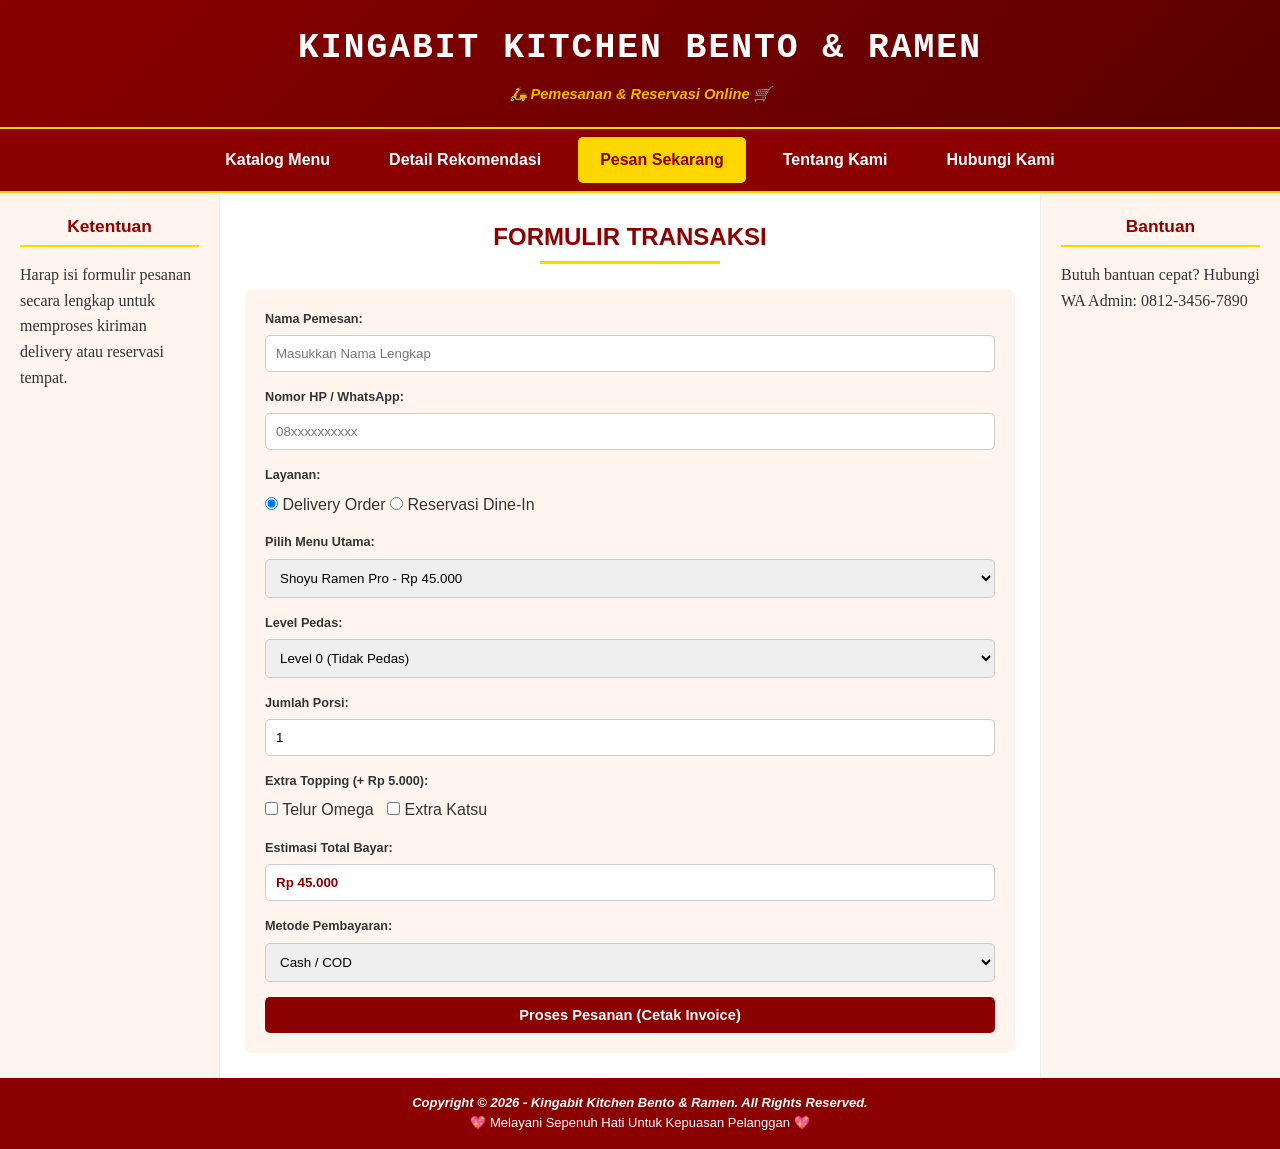
<file: transaksi.html>
<!DOCTYPE html>
<html lang="id">
<head>
    <meta charset="UTF-8">
    <title>Formulir Transaksi - Kingabit Kitchen</title>
    <link rel="stylesheet" href="style.css">
</head>
<body>
    <div class="grid-container">
        <header style="
            background-color: #800000; 
            padding: 20px; 
            text-align: center;">
        <h1 style="
            color: #ffffff; 
            font-family: 'Rockwell', 'Georgia', 'Courier New', serif; 
            font-weight: bold; 
            text-transform: uppercase; 
            margin-bottom: 8px;
            letter-spacing: 2px;">
        Kingabit Kitchen Bento & Ramen
        </h1>
    
        <p style="
            color: #ffcc00; 
            font-family: 'Georgia', 'Times New Roman', serif; 
            font-style: italic; 
            font-size: 11pt; 
            margin: 0;">
        🛵 <span style="font-weight: bold;">Pemesanan & Reservasi Online</span> 🛒
        </p>
        </header>

        <nav class="menu-bar">
            <a href="katalog.html">Katalog Menu</a>
            <a href="detail.html">Detail Rekomendasi</a>
            <a href="transaksi.html" class="active">Pesan Sekarang</a>
            <a href="tentang.html">Tentang Kami</a>
            <a href="kontak.html">Hubungi Kami</a>
        </nav>

        <aside class="sidebar-left">
            <h3 class="sidebar-title">Ketentuan</h3>
            <p style="font-size: 12pt; font-family: 'Times New Roman', Times, serif; text-align: left;">Harap isi formulir pesanan secara lengkap untuk memproses kiriman delivery atau reservasi tempat.</p>
        </aside>

        <main class="content">
            <h2 class="page-title">FORMULIR TRANSAKSI</h2>
            <hr class="title-hr">

            <form id="orderForm" style="background: var(--accent); padding: 20px; border-radius: 8px;">
                <div class="form-group">
                    <label>Nama Pemesan:</label>
                    <input type="text" id="nama" class="form-control" required placeholder="Masukkan Nama Lengkap">
                </div>

                <div class="form-group">
                    <label>Nomor HP / WhatsApp:</label>
                    <input type="tel" id="telepon" class="form-control" required placeholder="08xxxxxxxxxx">
                </div>

                <div class="form-group">
                    <label>Layanan:</label>
                    <input type="radio" name="layanan" value="Delivery" checked> Delivery Order 
                    <input type="radio" name="layanan" value="Dine-In"> Reservasi Dine-In
                </div>

                <div class="form-group">
                    <label>Pilih Menu Utama:</label>
                    <select id="menuUtama" class="form-control" onchange="updateOpsiMenu(); hitungTotal();">
                        <!-- Format Value: harga|nama_menu|kategori -->
                        <option value="45000|Shoyu Ramen Pro|ramen">Shoyu Ramen Pro - Rp 45.000</option>
                        <option value="48000|Miso Ramen Authentic|ramen">Miso Ramen Authentic - Rp 48.000</option>
                        <option value="50000|Spicy Tori Ramen|ramen">Spicy Tori Ramen - Rp 50.000</option>
                        <option value="65000|Salmon Sushi Premium|makanan">Salmon Sushi Premium - Rp 65.000</option>
                        <option value="38000|Chicken Katsu Bento|makanan">Chicken Katsu Bento - Rp 38.000</option>
                        <option value="42000|Beef Yakiniku Bento|makanan">Beef Yakiniku Bento - Rp 42.000</option>
                        <!-- Penambahan Menu Minuman -->
                        <option value="15000|Ocha Tea|minuman">Ocha Tea - Rp 15.000</option>
                        <option value="18000|Matcha Latte|minuman">Matcha Latte - Rp 18.000</option>
                    </select>
                </div>

                <!-- Opsi Dinamis: Level Pedas (Hanya Muncul Jika Ramen Dilih) -->
                <div class="form-group" id="groupLevelPedas">
                    <label>Level Pedas:</label>
                    <select id="levelPedas" class="form-control">
                        <option value="Level 0 (Tidak Pedas)">Level 0 (Tidak Pedas)</option>
                        <option value="Level 1 (Sedang)">Level 1 (Sedang)</option>
                        <option value="Level 2 (Pedas)">Level 2 (Pedas)</option>
                        <option value="Level 3 (Extra Pedas)">Level 3 (Extra Pedas)</option>
                    </select>
                </div>

                <!-- Opsi Dinamis: Ice/Hot (Hanya Muncul Jika Minuman Dipilih) -->
                <div class="form-group" id="groupOpsiEs" style="display: none;">
                    <label>Pilihan Penyajian Minuman:</label>
                    <input type="radio" name="opsiEs" value="Dingin (Pake Es)" checked> Dingin (Pake Es) &nbsp;
                    <input type="radio" name="opsiEs" value="Hangat / Tanpa Es"> Hangat / Tanpa Es
                </div>

                <div class="form-group">
                    <label>Jumlah Porsi:</label>
                    <input type="number" id="jumlah" class="form-control" value="1" min="1" onchange="hitungTotal()">
                </div>

                <div class="form-group">
                    <label>Extra Topping (+ Rp 5.000):</label>
                    <input type="checkbox" class="topping" value="5000|Telur Omega" onchange="hitungTotal()"> Telur Omega &nbsp;
                    <input type="checkbox" class="topping" value="5000|Katsu Extra" onchange="hitungTotal()"> Extra Katsu
                </div>

                <div class="form-group">
                    <label>Estimasi Total Bayar:</label>
                    <input type="text" id="totalBayar" class="form-control" readonly style="font-weight: bold; color: var(--primary);">
                </div>

                <div class="form-group">
                    <label>Metode Pembayaran:</label>
                    <select id="pembayaran" class="form-control">
                        <option value="Cash / COD">Cash / COD</option>
                        <option value="Transfer BNI">Transfer Bank BNI (0091856209386)</option>
                    </select>
                </div>

                <button type="button" onclick="prosesTransaksi()" class="btn-buy" style="width: 100%; padding: 10px; font-size: 11pt;">Proses Pesanan (Cetak Invoice)</button>
            </form>
        </main>

        <aside class="sidebar-right">
            <h3 class="sidebar-title">Bantuan</h3>
            <p style="font-size: 12pt; font-family: 'Times New Roman', Times, serif;">Butuh bantuan cepat? Hubungi WA Admin: 0812-3456-7890</p>
        </aside>

        <footer>
            <center>
            <font face="Arial" size="2">
                <i><b>Copyright &copy; 2026 - Kingabit Kitchen Bento & Ramen. All Rights Reserved. </b></i><br>
                &#128150 Melayani Sepenuh Hati Untuk Kepuasan Pelanggan &#128150
            </font>
            </center>
        </footer>
    </div>

    <!-- SCRIPT JAVASCRIPT TRANSAKSI -->
    <script>
        // Fungsi untuk menampilkan/menyembunyikan form sesuai kategori menu
        function updateOpsiMenu() {
            let selectedOption = document.getElementById('menuUtama').value.split('|');
            let kategori = selectedOption[2];

            let groupPedas = document.getElementById('groupLevelPedas');
            let groupEs = document.getElementById('groupOpsiEs');

            // Reset tampilan
            groupPedas.style.display = 'none';
            groupEs.style.display = 'none';

            if (kategori === 'ramen') {
                groupPedas.style.display = 'block';
            } else if (kategori === 'minuman') {
                groupEs.style.display = 'block';
            }
        }

        function hitungTotal() {
            let menuVal = document.getElementById('menuUtama').value.split('|')[0];
            let qty = parseInt(document.getElementById('jumlah').value) || 1;
            let subtotal = parseInt(menuVal) * qty;

            let checkboxes = document.querySelectorAll('.topping:checked');
            checkboxes.forEach(cb => {
                subtotal += parseInt(cb.value.split('|')[0]);
            });

            document.getElementById('totalBayar').value = "Rp " + subtotal.toLocaleString('id-ID');
            return subtotal;
        }

        function prosesTransaksi() {
            let nama = document.getElementById('nama').value;
            let hp = document.getElementById('telepon').value;

            if(!nama || !hp) {
                alert("Silahkan lengkapi nama dan nomor HP Anda!");
                return;
            }

            let splitMenu = document.getElementById('menuUtama').value.split('|');
            let menuData = splitMenu[1];
            let kategori = splitMenu[2];
            let total = hitungTotal();
            let metode = document.getElementById('pembayaran').value;

            // Membaca Pilihan Spesifik
            let catatanOpsi = "";
            if (kategori === 'ramen') {
                catatanOpsi = document.getElementById('levelPedas').value;
            } else if (kategori === 'minuman') {
                catatanOpsi = document.querySelector('input[name="opsiEs"]:checked').value;
            }

            // Simpan ke LocalStorage untuk ditampilkan di Invoice.html
            localStorage.setItem('inv_nama', nama);
            localStorage.setItem('inv_hp', hp);
            localStorage.setItem('inv_menu', menuData);
            localStorage.setItem('inv_opsi', catatanOpsi); // Menyimpan Level Pedas / Pilihan Es
            localStorage.setItem('inv_qty', document.getElementById('jumlah').value);
            localStorage.setItem('inv_total', total);
            localStorage.setItem('inv_metode', metode);

            // Pindah Halaman ke Invoice
            window.location.href = "invoice.html";
        }

        // Jalankan fungsi saat halaman selesai dimuat
        window.onload = function() {
            updateOpsiMenu();
            hitungTotal();
        };
    </script>
</body>
</html>
</file>
<file: style.css>
/* ==========================================
   RESET & VARIABLE
   ========================================== */
* {
    box-sizing: border-box;
    margin: 0;
    padding: 0;
    font-family: 'Segoe UI', Tahoma, Geneva, Verdana, sans-serif;
}

:root {
    --primary: #8B0000;      /* Crimson / Merah Marun */
    --secondary: #FFD700;    /* Emas */
    --accent: #FFF5EE;       /* Warm Cream */
    --dark: #333333;
    --light: #FFFFFF;
    --shadow: 0 4px 8px rgba(0, 0, 0, 0.1);
}

body {
    background-color: #f4f4f9;
    color: var(--dark);
    line-height: 1.6;
}

/* ==========================================
   LAYOUT CONTAINER (GRID SYSTEM)
   ========================================== */
.grid-container {
    display: grid;
    grid-template-areas:
        'marquee marquee marquee'
        'header header header'
        'menu menu menu'
        'left content right'
        'footer footer footer';
    grid-template-columns: 220px 1fr 240px;
    grid-template-rows: auto auto auto 1fr auto;
    min-height: 100vh;
    max-width: 1300px;
    margin: 0 auto;
    background: var(--light);
    box-shadow: 0 0 15px rgba(0,0,0,0.15);
}

/* ==========================================
   1. MARQUEE PROMO (DI POSISI PALING ATAS)
   ========================================== */
.marquee-container {
    grid-area: marquee;
    background: var(--secondary);
    color: var(--primary);
    font-weight: bold;
    font-size: 10pt;
    padding: 8px 0;
    border-bottom: 1px solid #e6c200;
}

/* ==========================================
   2. HEADER DENGAN JARAK & PADDING RAPI
   ========================================== */
header {
    grid-area: header;
    background: linear-gradient(135deg, var(--primary), #5a0000);
    color: var(--light);
    padding: 25px 30px; /* Padding ditambah agar lebih lapang */
    text-align: center;
}
header h1 { 
    font-size: 26pt; 
    color: var(--secondary); 
    margin-bottom: 8px; 
    letter-spacing: 1px;
}
header p {
    font-size: 11pt;
    opacity: 0.9;
}

/* ==========================================
   3. MENU NAVIGASI DENGAN JARAK RENGGANG (GAP)
   ========================================== */
nav.menu-bar {
    grid-area: menu;
    background-color: var(--primary);
    display: flex;
    justify-content: center;
    align-items: center;
    gap: 15px; /* Memberi jarak antar tombol menu */
    padding: 8px 20px; /* Jarak atas-bawah menu */
    border-top: 2px solid var(--secondary);
    border-bottom: 2px solid var(--secondary);
}
nav.menu-bar a {
    color: var(--light);
    text-decoration: none;
    padding: 10px 22px;
    font-weight: bold;
    border-radius: 5px;
    transition: all 0.3s ease;
}
nav.menu-bar a:hover, nav.menu-bar a.active {
    background-color: var(--secondary);
    color: var(--primary);
}

/* ==========================================
   SIDEBAR LEFT & RIGHT
   ========================================== */
aside.sidebar-left {
    grid-area: left;
    background-color: var(--accent);
    padding: 20px;
    border-right: 1px solid #eee;
}
aside.sidebar-right {
    grid-area: right;
    background-color: var(--accent);
    padding: 20px;
    border-left: 1px solid #eee;
}
.sidebar-title {
    font-size: 13pt;
    color: var(--primary);
    border-bottom: 2px solid var(--secondary);
    margin-bottom: 15px;
    padding-bottom: 5px;
    text-align: center;
}
.category-list { list-style: none; }
.category-list li { margin-bottom: 10px; }
.category-list a {
    color: var(--dark);
    text-decoration: none;
    display: block;
    padding: 10px;
    background: var(--light);
    border-radius: 6px;
    font-weight: 500;
    box-shadow: 0 2px 4px rgba(0,0,0,0.05);
    transition: 0.2s;
}
.category-list a:hover { 
    background: var(--secondary);
    color: var(--primary);
}

/* ==========================================
   MAIN CONTENT AREA
   ========================================== */
main.content {
    grid-area: content;
    padding: 25px;
    background-color: var(--light);
}

.page-title {
    text-align: center;
    color: var(--primary);
    margin-bottom: 5px;
}
.title-hr {
    border: 0;
    height: 3px;
    background: var(--secondary);
    width: 180px;
    margin: 0 auto 25px auto;
}

/* ==========================================
   HERO BANNER STYLE (Garis Tepi Oranye)
   ========================================== */
.hero-banner {
    position: relative;
    width: 100%;
    height: 400px;
    background: url('k9_4_optimized_80.jpg') no-repeat center center / cover;
    border-radius: 8px;
    margin-bottom: 25px;
    overflow: hidden;
    box-shadow: var(--shadow);
}

.hero-overlay {
    width: 100%;
    height: 100%;
    background: rgba(0, 0, 0, 0.45);
    display: flex;
    flex-direction: column;
    justify-content: center;
    align-items: center;
    text-align: center;
    padding: 20px;
}

/* Judul Banner dengan Teks Putih + Garis Tepi (Outline) Oranye */
.hero-title {
    color: #ffffff;
    font-family: 'Verdana', sans-serif;
    font-size: 26pt;
    font-weight: 900;
    text-transform: uppercase;
    letter-spacing: 1px;
    margin-bottom: 12px;
    line-height: 1.2;
    -webkit-text-stroke: 1.5px #FF9900; /* Garis tepi oranye 1.5px */
    text-shadow: 
        2px 2px 0 #FF9900,
       -2px -2px 0 #FF9900,
        2px -2px 0 #FF9900,
       -2px 2px 0 #FF9900,
        0px 4px 8px rgba(0, 0, 0, 0.8);
}

/* Subtitle/Slogan Banner dengan Garis Tepi Oranye */
.hero-subtitle {
    color: #ffffff;
    font-family: 'Verdana', sans-serif;
    font-size: 13pt;
    margin-bottom: 25px;
    -webkit-text-stroke: 0.8px #FF9900; /* Garis tepi oranye 0.8px */
    text-shadow: 
        1px 1px 0 #FF9900,
       -1px -1px 0 #FF9900,
        1px -1px 0 #FF9900,
       -1px 1px 0 #FF9900;
}

/* Tombol Pesan Sekaran Warna Oranye */
.btn-hero {
    background-color: #ff9900;
    color: #ffffff !important;
    font-family: 'Verdana', sans-serif;
    font-size: 11pt;
    font-weight: bold;
    text-decoration: none;
    padding: 10px 24px;
    border-radius: 2px;
    box-shadow: 0 4px 8px rgba(0, 0, 0, 0.3);
    letter-spacing: 0.5px;
    transition: background-color 0.3s, transform 0.2s;
}

.btn-hero:hover {
    background-color: #e68a00;
    transform: translateY(-2px);
}

/* ==========================================
   KATALOG GRID 3x3
   ========================================== */
.catalog-grid {
    display: grid;
    grid-template-columns: repeat(3, 1fr);
    gap: 20px;
}
.product-card {
    border: 1px solid #e0e0e0;
    border-radius: 8px;
    padding: 15px;
    text-align: center;
    background: #fff;
    box-shadow: var(--shadow);
    transition: transform 0.2s, box-shadow 0.2s;
}
.product-card:hover { 
    transform: translateY(-4px); 
    box-shadow: 0 6px 12px rgba(0,0,0,0.15);
}
.product-card img {
    width: 100%;
    height: 160px;
    object-fit: cover;
    border-radius: 6px;
}
.product-title { font-weight: bold; margin: 12px 0 5px 0; font-size: 11pt; }
.product-price { color: var(--primary); font-weight: bold; margin-bottom: 12px; }
.btn-buy {
    background: var(--primary);
    color: var(--light);
    padding: 8px 16px;
    border: none;
    border-radius: 5px;
    cursor: pointer;
    text-decoration: none;
    display: inline-block;
    font-size: 9.5pt;
    font-weight: bold;
}
.btn-buy:hover { background: #600000; }

/* ==========================================
   DETAIL PRODUK LAYOUT
   ========================================== */
.detail-container {
    display: flex;
    gap: 20px;
    background: #fff;
    padding: 20px;
    border: 1px solid #e0e0e0;
    border-radius: 8px;
    margin-bottom: 25px;
    box-shadow: var(--shadow);
}
.detail-image img {
    width: 200px;
    height: 200px;
    object-fit: cover;
    border-radius: 8px;
    border: 1px solid #ddd;
}
.detail-info { flex: 1; }
.detail-info h3 { color: var(--primary); margin-bottom: 10px; }
.detail-info h4 { margin-top: 10px; color: #444; }

/* ==========================================
   FORM & TRANSACTION
   ========================================== */
.form-group { margin-bottom: 15px; }
.form-group label { display: block; font-weight: bold; margin-bottom: 6px; font-size: 9.5pt; }
.form-control {
    width: 100%;
    padding: 10px;
    border: 1px solid #ccc;
    border-radius: 5px;
}

/* ==========================================
   INVOICE BOX
   ========================================== */
.invoice-card {
    border: 2px dashed var(--primary);
    background: var(--accent);
    padding: 25px;
    border-radius: 8px;
    max-width: 550px;
    margin: 0 auto;
}
.invoice-table { width: 100%; border-collapse: collapse; margin-top: 15px; }
.invoice-table td { padding: 8px 0; border-bottom: 1px solid #ddd; }

/* ==========================================
   FOOTER & RESPONSIVE
   ========================================== */
footer {
    grid-area: footer;
    background: var(--primary);
    color: var(--light);
    text-align: center;
    padding: 15px;
    font-size: 9.5pt;
}

@media (max-width: 850px) {
    .grid-container {
        grid-template-areas:
            'marquee' 'header' 'menu' 'content' 'left' 'right' 'footer';
        grid-template-columns: 1fr;
    }
    nav.menu-bar { flex-wrap: wrap; gap: 5px; }
    .catalog-grid { grid-template-columns: 1fr; }
    .detail-container { flex-direction: column; align-items: center; text-align: center; }
    .hero-title { font-size: 18pt; }
}
</file>
